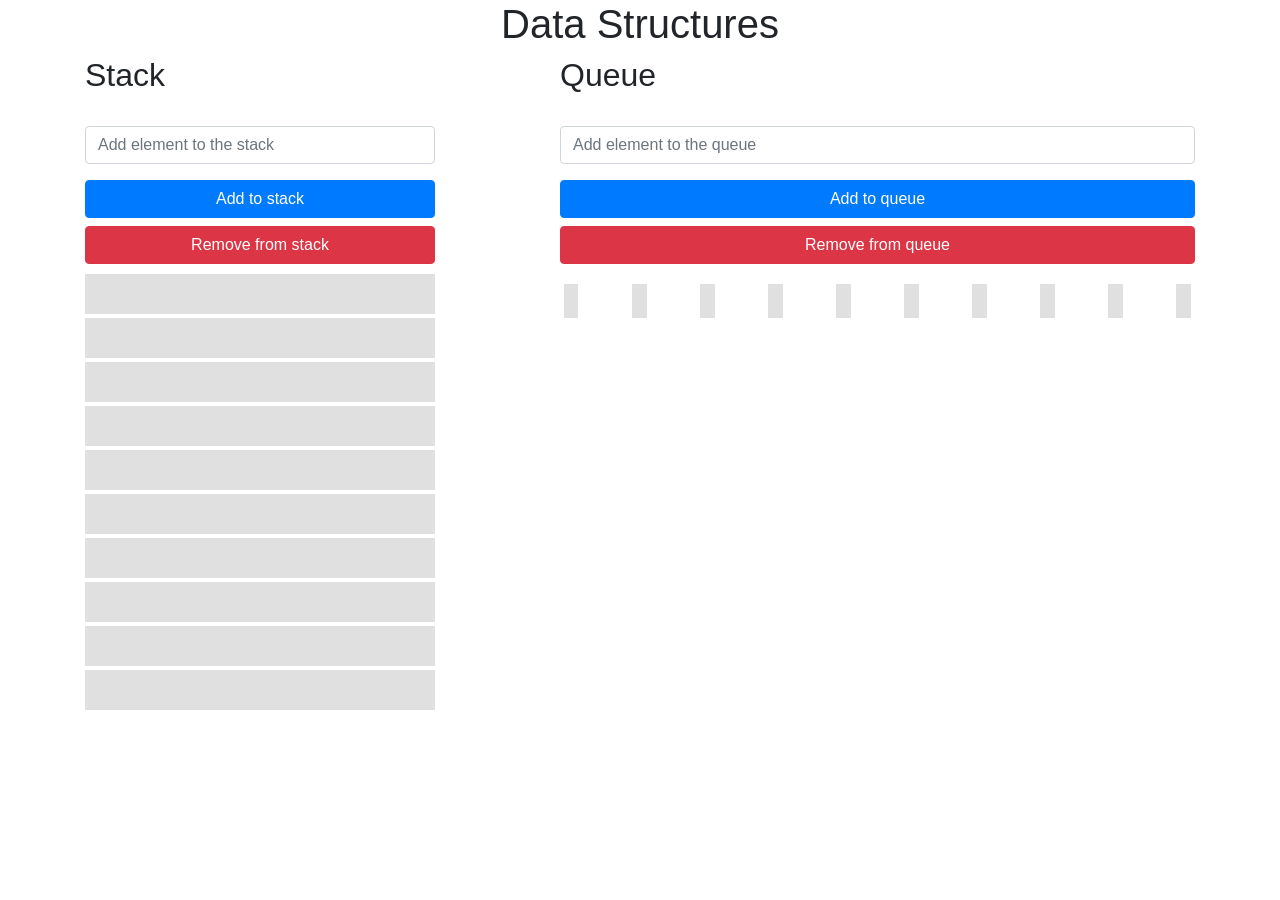
<file: index.html>
<!DOCTYPE html>
<html lang="en">
  <head>
    <meta charset="UTF-8" />
    <title>DataStructures | Stacks &amp; Queues</title>
    <link
      rel="stylesheet"
      href="https://maxcdn.bootstrapcdn.com/bootstrap/4.0.0/css/bootstrap.min.css"
      integrity="sha384-Gn5384xqQ1aoWXA+058RXPxPg6fy4IWvTNh0E263XmFcJlSAwiGgFAW/dAiS6JXm"
      crossorigin="anonymous"
    />
    <link rel="stylesheet" href="styles/style.css" />
  </head>

  <body>
    <h1 class="text-center">Data Structures</h1>

    <div class="container" id="container">
      <div class="row">
        <div class="col-sm-4">
          <h2>Stack</h2>
          <div class="form-group">
            <label for=""></label>
            <input
              class="form-control"
              id="stack-input"
              placeholder="Add element to the stack"
            />
          </div>
          <button
            id="add-stack"
            type="button"
            class="btn btn-primary btn-block"
          >
            Add to stack
          </button>
          <button
            id="take-stack"
            type="button"
            class="btn btn-danger btn-block"
          >
            Remove from stack
          </button>
          <div class="stack-container" id="stack-container">
            <div class="warning-top alert alert-danger"></div>
            <ul id="stack-list" class="list-stack"></ul>
            <div class="warning-bottom alert alert-danger"></div>
          </div>
        </div>
        <div class="col-sm-1"></div>

        <div class="col-sm-7">
          <h2>Queue</h2>
          <div class="form-group">
            <label for=""></label>
            <input
              class="form-control queue-input"
              id="queue-input"
              placeholder="Add element to the queue"
            />
          </div>
          <button
            id="add-queue"
            type="button"
            class="btn btn-primary btn-block btn-add-queue"
          >
            Add to queue
          </button>
          <button
            id="take-queue"
            type="button"
            class="btn btn-danger btn-block btn-take-dequeue"
          >
            Remove from queue
          </button>

          <div class="stack-container" id="queue-container">
            <div class="warning-top alert alert-danger"></div>
            <ul id="queue-list" class="list-queue"></ul>
            <div class="warning-bottom alert alert-danger"></div>
          </div>
        </div>
      </div>
    </div>

    <script src="src/stack/stack-data-structure.js"></script>
    <script src="src/queue/queue-data-structure.js"></script>

    <script src="src/stack/stack-dom.js"></script>
    <script src="src/queue/queue-dom.js"></script>
  </body>
</html>
</file>
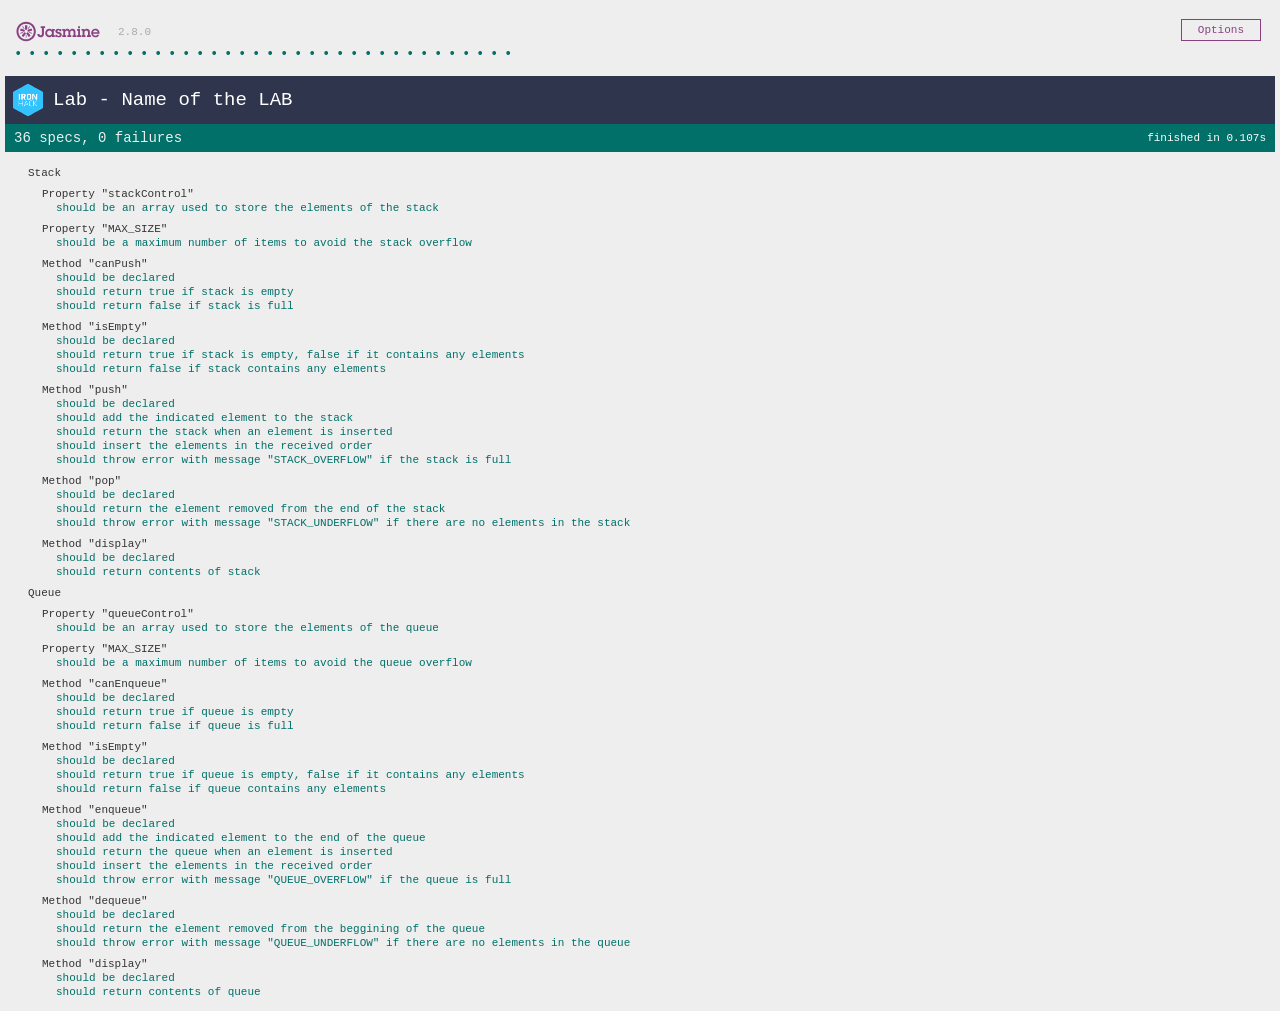
<file: SpecRunner.html>
<!DOCTYPE html>
<html>
  <head>
    <meta charset="utf-8" />
    <title>Jasmine Spec Runner v2.8.0</title>

    <link rel="shortcut icon" type="image/png" href="jasmine/jasmine-2.8.0/jasmine_favicon.png" />
    <link rel="stylesheet" href="jasmine/jasmine-2.8.0/jasmine.css" />

    <script src="jasmine/jasmine-2.8.0/jasmine.js"></script>
    <script src="jasmine/jasmine-2.8.0/jasmine-html.js"></script>
    <script src="jasmine/jasmine-2.8.0/boot.js"></script>

    <!-- include source files here... -->
    <script src="src/queue/queue-data-structure.js"></script>
    <script src="src/queue/queue-dom.js"></script>

    <script src="src/stack/stack-data-structure.js"></script>
    <script src="src/stack/stack-dom.js"></script>

    <!-- include spec files here... -->
    <script src="tests/01-stack-data-structure.spec.js"></script>
    <script src="tests/02-queue-data-structure.spec.js"></script>
  </head>

  <body></body>
</html>
</file>
<file: styles/style.css>
ul.list-stack {
  display: block;
  margin-top: 10px;
  padding-left: 0;
  transform: rotate(180deg);
  margin-bottom: 0px;
}

ul.list-stack > li {
  list-style: none;
  margin: 4px 0px 4px 0px;
  padding: 5px;
  display: block;
  transform: rotate(-180deg);
  height: 40px;
  text-align: center;
}

li.inactive {
  background-color: rgb(224, 224, 224);
}

li.active {
  background-color: rgb(50, 130, 221);
  color: white;
}

ul.list-queue {
  margin-top: 20px;
  display: flex;
  flex-direction: row;
  justify-content: space-between;
  padding-left: 0;
}

ul.list-queue > li {
  list-style: none;
  margin: 0px 4px 0px 4px;
  padding: 5px;
  text-align: center;
  display: inline;
}

div.warning-top {
  display: none;
  margin-top: 10px;
  margin-bottom: 0px;
}

div.warning-bottom {
  margin-top: 0px;
  display: none;
}
</file>
<file: jasmine/jasmine-2.8.0/jasmine.css>
body { overflow-y: scroll; }

.jasmine-labname {
  display: flex;
  align-items: center;
  justify-content: left;
  background-color: #2e354c; /* #32c3ff */
  padding: 8px;
}

.jasmine-labname span {
  color: white;
  font-size: 19px;
  margin-left: 10px;
}

.jasmine_html-reporter { background-color: #eee; padding: 5px; margin: -8px; font-size: 11px; font-family: Monaco, "Lucida Console", monospace; line-height: 14px; color: #333; }
.jasmine_html-reporter a { text-decoration: none; }
.jasmine_html-reporter a:hover { text-decoration: underline; }
.jasmine_html-reporter p, .jasmine_html-reporter h1, .jasmine_html-reporter h2, .jasmine_html-reporter h3, .jasmine_html-reporter h4, .jasmine_html-reporter h5, .jasmine_html-reporter h6 { margin: 0; line-height: 14px; }
.jasmine_html-reporter .jasmine-banner, .jasmine_html-reporter .jasmine-symbol-summary, .jasmine_html-reporter .jasmine-summary, .jasmine_html-reporter .jasmine-result-message, .jasmine_html-reporter .jasmine-spec .jasmine-description, .jasmine_html-reporter .jasmine-spec-detail .jasmine-description, .jasmine_html-reporter .jasmine-alert .jasmine-bar, .jasmine_html-reporter .jasmine-stack-trace { padding-left: 9px; padding-right: 9px; }
.jasmine_html-reporter .jasmine-banner { position: relative; }
.jasmine_html-reporter .jasmine-banner .jasmine-title { background: url('[data-uri]') no-repeat; background: url('[data-uri]') no-repeat, none; -moz-background-size: 100%; -o-background-size: 100%; -webkit-background-size: 100%; background-size: 100%; display: block; float: left; width: 90px; height: 25px; }
.jasmine_html-reporter .jasmine-banner .jasmine-version { margin-left: 14px; position: relative; top: 6px; }
.jasmine_html-reporter #jasmine_content { position: fixed; right: 100%; }
.jasmine_html-reporter .jasmine-version { color: #aaa; }
.jasmine_html-reporter .jasmine-banner { margin-top: 14px; }
.jasmine_html-reporter .jasmine-duration { color: #fff; float: right; line-height: 28px; padding-right: 9px; }
.jasmine_html-reporter .jasmine-symbol-summary { overflow: hidden; *zoom: 1; margin: 14px 0; }
.jasmine_html-reporter .jasmine-symbol-summary li { display: inline-block; height: 10px; width: 14px; font-size: 16px; }
.jasmine_html-reporter .jasmine-symbol-summary li.jasmine-passed { font-size: 14px; }
.jasmine_html-reporter .jasmine-symbol-summary li.jasmine-passed:before { color: #007069; content: "\02022"; }
.jasmine_html-reporter .jasmine-symbol-summary li.jasmine-failed { line-height: 9px; }
.jasmine_html-reporter .jasmine-symbol-summary li.jasmine-failed:before { color: #ca3a11; content: "\d7"; font-weight: bold; margin-left: -1px; }
.jasmine_html-reporter .jasmine-symbol-summary li.jasmine-disabled { font-size: 14px; }
.jasmine_html-reporter .jasmine-symbol-summary li.jasmine-disabled:before { color: #bababa; content: "\02022"; }
.jasmine_html-reporter .jasmine-symbol-summary li.jasmine-pending { line-height: 17px; }
.jasmine_html-reporter .jasmine-symbol-summary li.jasmine-pending:before { color: #ba9d37; content: "*"; }
.jasmine_html-reporter .jasmine-symbol-summary li.jasmine-empty { font-size: 14px; }
.jasmine_html-reporter .jasmine-symbol-summary li.jasmine-empty:before { color: #ba9d37; content: "\02022"; }
.jasmine_html-reporter .jasmine-run-options { float: right; margin-right: 5px; border: 1px solid #8a4182; color: #8a4182; position: relative; line-height: 20px; }
.jasmine_html-reporter .jasmine-run-options .jasmine-trigger { cursor: pointer; padding: 8px 16px; }
.jasmine_html-reporter .jasmine-run-options .jasmine-payload { position: absolute; display: none; right: -1px; border: 1px solid #8a4182; background-color: #eee; white-space: nowrap; padding: 4px 8px; }
.jasmine_html-reporter .jasmine-run-options .jasmine-payload.jasmine-open { display: block; }
.jasmine_html-reporter .jasmine-bar { line-height: 28px; font-size: 14px; display: block; color: #eee; }
.jasmine_html-reporter .jasmine-bar.jasmine-failed { background-color: #ca3a11; }
.jasmine_html-reporter .jasmine-bar.jasmine-passed { background-color: #007069; }
.jasmine_html-reporter .jasmine-bar.jasmine-skipped { background-color: #bababa; }
.jasmine_html-reporter .jasmine-bar.jasmine-errored { background-color: #ca3a11; }
.jasmine_html-reporter .jasmine-bar.jasmine-menu { background-color: #fff; color: #aaa; }
.jasmine_html-reporter .jasmine-bar.jasmine-menu a { color: #333; }
.jasmine_html-reporter .jasmine-bar a { color: white; }
.jasmine_html-reporter.jasmine-spec-list .jasmine-bar.jasmine-menu.jasmine-failure-list, .jasmine_html-reporter.jasmine-spec-list .jasmine-results .jasmine-failures { display: none; }
.jasmine_html-reporter.jasmine-failure-list .jasmine-bar.jasmine-menu.jasmine-spec-list, .jasmine_html-reporter.jasmine-failure-list .jasmine-summary { display: none; }
.jasmine_html-reporter .jasmine-results { margin-top: 14px; }
.jasmine_html-reporter .jasmine-summary { margin-top: 14px; }
.jasmine_html-reporter .jasmine-summary ul { list-style-type: none; margin-left: 14px; padding-top: 0; padding-left: 0; }
.jasmine_html-reporter .jasmine-summary ul.jasmine-suite { margin-top: 7px; margin-bottom: 7px; }
.jasmine_html-reporter .jasmine-summary li.jasmine-passed a { color: #007069; }
.jasmine_html-reporter .jasmine-summary li.jasmine-failed a { color: #ca3a11; }
.jasmine_html-reporter .jasmine-summary li.jasmine-empty a { color: #ba9d37; }
.jasmine_html-reporter .jasmine-summary li.jasmine-pending a { color: #ba9d37; }
.jasmine_html-reporter .jasmine-summary li.jasmine-disabled a { color: #bababa; }
.jasmine_html-reporter .jasmine-description + .jasmine-suite { margin-top: 0; }
.jasmine_html-reporter .jasmine-suite { margin-top: 14px; }
.jasmine_html-reporter .jasmine-suite a { color: #333; }
.jasmine_html-reporter .jasmine-failures .jasmine-spec-detail { margin-bottom: 28px; }
.jasmine_html-reporter .jasmine-failures .jasmine-spec-detail .jasmine-description { background-color: #ca3a11; }
.jasmine_html-reporter .jasmine-failures .jasmine-spec-detail .jasmine-description a { color: white; }
.jasmine_html-reporter .jasmine-result-message { padding-top: 14px; color: #333; white-space: pre; }
.jasmine_html-reporter .jasmine-result-message span.jasmine-result { display: block; }
.jasmine_html-reporter .jasmine-stack-trace { margin: 5px 0 0 0; max-height: 224px; overflow: auto; line-height: 18px; color: #666; border: 1px solid #ddd; background: white; white-space: pre; }
</file>
